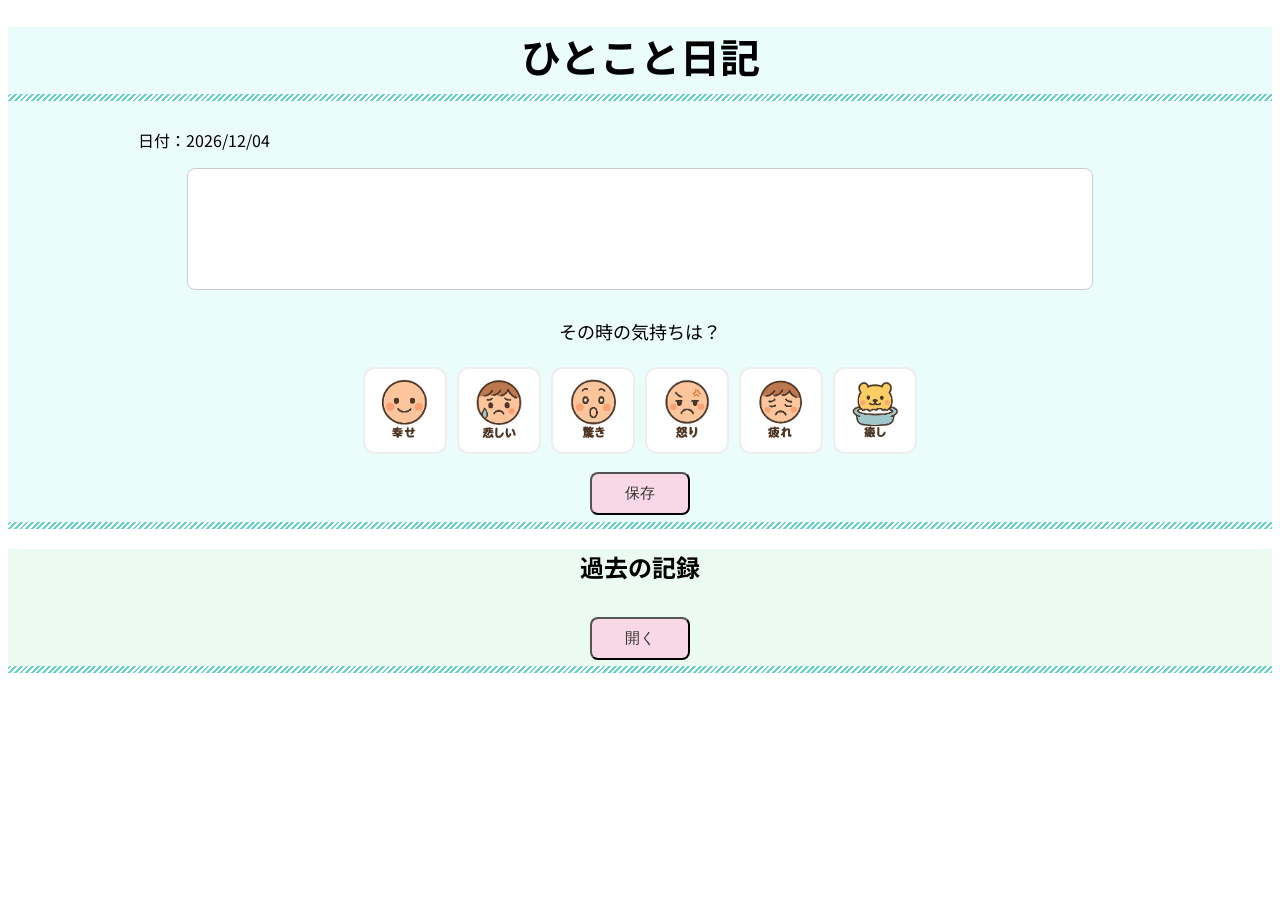
<file: index.html>
<!DOCTYPE html>
<html lang="en">
<head>
    <meta charset="UTF-8">
    <meta name="viewport" content="width=device-width, initial-scale=1.0">
    <link rel="stylesheet" href="./style.css">
    <link href="https://fonts.googleapis.com/css2?family=Noto+Sans+JP&display=swap" rel="stylesheet">
    <title>kadai03_memo</title>
    <script src="https://code.jquery.com/jquery-3.6.0.min.js"></script>
</head>
<body>
    <div class="today_color">
            <h1>ひとこと日記</h1>
            <p id="todayDate"></p><!-- 日付が表示される  -->
        
        
            <div class="text">
            <textarea  id="todayDiary"></textarea>
            </div>


            <p class="select">その時の気持ちは？</p>
            <div class="iconBtn">
                <button id="happy" class="emotionBtn">
                    <img src="./img/happy.jpeg" alt="幸せ"class="icon">
                </button>
                <button id="sad" class="emotionBtn">
                    <img src="./img/sad.jpeg" alt="悲しい"class="icon">
                </button>
                <button id="surprise" class="emotionBtn">
                    <img src="./img/suprise.jpeg" alt="驚き"class="icon">
                </button>
                <button id="anger" class="emotionBtn">
                    <img src="./img/angry.jpeg" alt="怒り"class="icon">
                </button>
                <button id="Fatigue" class="emotionBtn">
                    <img src="./img/fatigue.jpeg" alt="疲れ"class="icon">
                </button>
                <button id="Healing" class="emotionBtn">
                    <img src="./img/hearing.jpeg" alt="癒し"class="icon">
                </button><br>
            </div>

            <div class="DBtn">
            <button id="saveBtn">保存</button>
            </div>  
     </div>

     <div class="kako_color">
            <h2>過去の記録</h2>
            <div id ="diaryList"></div>

            <div class="DBtn">
            <button id="diaryListBtn">開く</button>
            </div>
    </div>
 

    <!--  -->
    <script>

        let selectedEmotion = "";
        // 今日の日付
        $(document).ready(function(){
            // ready：ページ読み込みが完了したらこの中の処理を実行する。document＝HTML全体のこと
            
            const today = new Date ();　// new Date =今の日付と時刻の取得。それを変数に代入
            const dateStr = today.toLocaleDateString("ja-JP",{
                // toLocaleDateString＝日付を日本語の形式で表示するための関数「yyyt/mm/dd」
                // "ja-JP"：日本の書式（和暦ではなく西暦）で表示する
                
                year:"numeric",
                month:"2-digit",
                day:"2-digit"
                //{ year: "numeric", month: "2-digit", day: "2-digit" }→ 年は4桁、月と日は2桁で出力
            });
            $("#todayDate").text("日付："+dateStr);//表示
        });
        
        // 1保存ボタンを押すと保存ができるようにする
        　　
        $("#saveBtn").on("click",function(){
            const text = $("#todayDiary").val().trim();
                //1-1日記が空欄の場合
                if (text===""){
                    alert("日記が空白です！");
                    return;
                }

                //1-2日記を日付、テキスト、感情ボタンで保存する場合
                    //日付の保存
            
                        const today = new Date ();　// new Date =今の日付と時刻の取得。それを変数に代入
                        const dateStr = today.toLocaleDateString("ja-JP",{
                            
                            year:"numeric",
                            month:"2-digit",
                            day:"2-digit"

                        });

                        // すでに保存されている日記一覧を取得(ローカルストレージは文字列しか保存できないためobject化)
                        const diaries = JSON.parse(localStorage.getItem("diaries") || "[]");//diaries or 空白　を表示

                        // 今回の入力内容(objectで名前の設定)
                        let newEntry = {
                            date: dateStr,
                            text: $("#todayDiary").val().trim(),//trim()=空白での保存を弾き、無駄なデータ保存を防ぐことができる
                            emotion: selectedEmotion || "未選択" 
                        };


                        // 配列に追加して保存
                        diaries.push(newEntry);
                        localStorage.setItem("diaries", JSON.stringify(diaries));


            alert("保存しました");
            $("#todayDiary").val("");//入力欄リセット
            selectedEmotion = ""; //感情もリセット
        })



    //２開くボタンを押すと過去の日記が振り返れるようにする

            $("#diaryListBtn").on("click",function(){
                const diaries =JSON.parse(localStorage.getItem("diaries")||"[]");
                    //diaries　=　localStorageから出した日記の配列

                $("#diaryList").empty();//前の表示リセット

                if(diaries.length === 0){//もしdiariesの中身が０だったら
                    $("#diaryList").append("保存された日記はありません")
                    return;
                }

                diaries.reverse().forEach(entry => {
                    //.reverse() は配列を 逆順に並び替える関数→新しい日記が先に表示される
                    //.forEach(entry => { ... })配列の中の要素（ここでは日記）を 1件ずつ処理する関数.entry は 1件分の日記オブジェクト

                    const html =`
                    <div class="entry">
                         <strong>📅 ${entry.date}</strong>｜💛：${entry.emotion}｜📕：
                         ${entry.text}
                     </div> 
                     `;
                     $("#diaryList").append(html);               


                });


            });


        //3.感情ボタンの機能
            $("#happy, #sad, #surprise, #anger, #Fatigue, #Healing").on("click", function () {
             selectedEmotion = $(this).find("img").attr("alt"); // 子要素のimgからalt属性を取得

        // ボタンの見た目を切り替える（選ばれたボタンを強調）
            $("button").css("background-color", ""); // 一度全部リセット
            $(this).css("background-color", "#6ad1c8"); // 選ばれたボタンだけ色をつける
            });
    

    </script>


</body>
</html>
</file>
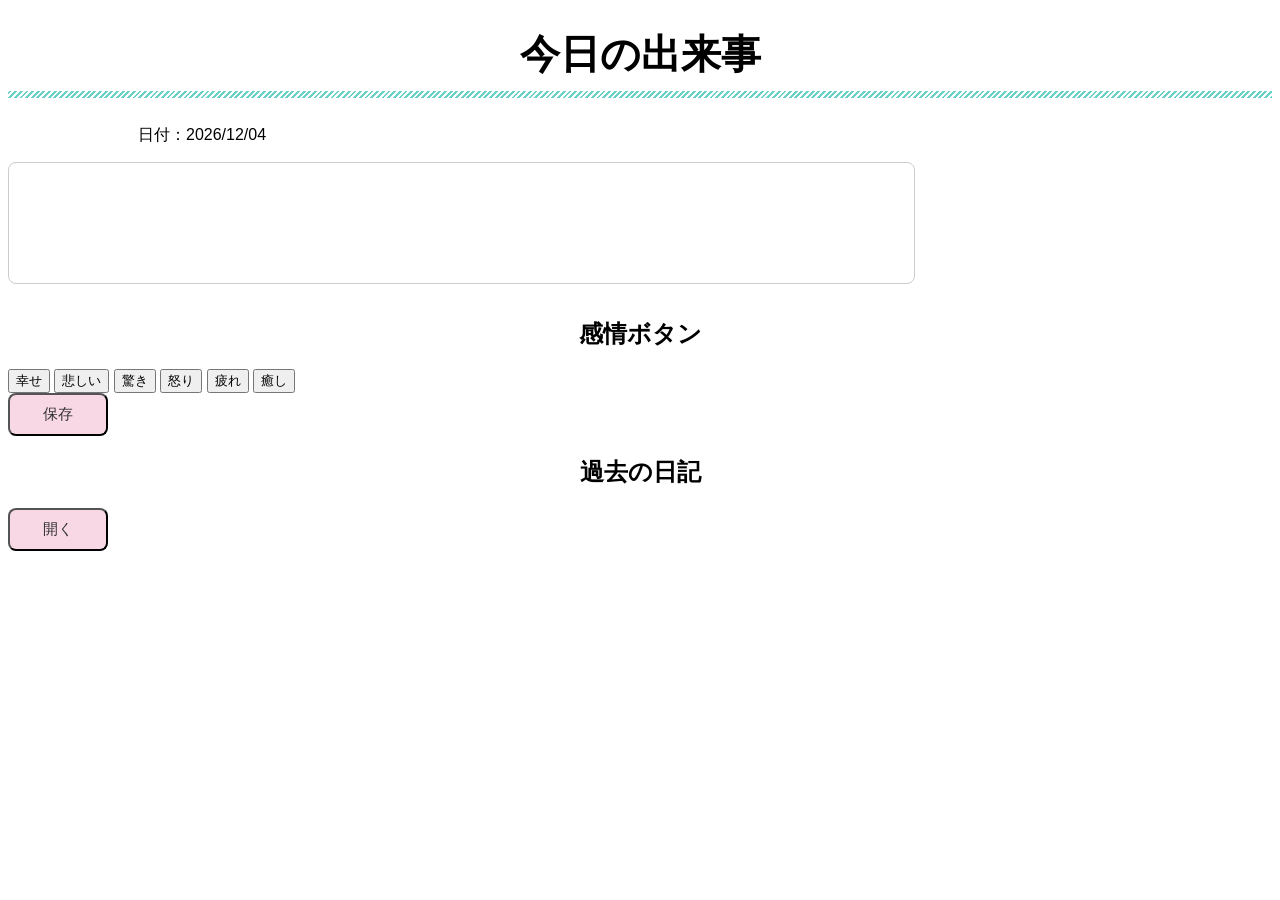
<file: index copy.html>
<!DOCTYPE html>
<html lang="en">
<head>
    <meta charset="UTF-8">
    <meta name="viewport" content="width=device-width, initial-scale=1.0">
    <link rel="stylesheet" href="./style.css">
    <title>kadai03_memo</title>
    <script src="https://code.jquery.com/jquery-3.6.0.min.js"></script>
</head>
<body>
    <h1>今日の出来事</h1>
    <p id="todayDate"></p><!-- 日付が表示される  -->
    <textarea  id="todayDiary"></textarea>

    <h2>感情ボタン</h2>
    <button id="happy">幸せ</button>
    <button id="sad">悲しい</button>
    <button id="surprise">驚き</button>
    <button id="anger">怒り</button>
    <button id="Fatigue">疲れ</button>
    <button id="Healing">癒し</button><br>


    <button id="saveBtn">保存</button>


    <h2>過去の日記</h2>
    <div id ="diaryList"></div>

    <button id="diaryListBtn">開く</button>


 

    <!--  -->
    <script>
        // 今日の日付
        $(document).ready(function(){
            // ready：ページ読み込みが完了したらこの中の処理を実行する。document＝HTML全体のこと
            const today = new Date ();　// new Date =今の日付と時刻の取得。それを変数に代入
            const dateStr = today.toLocaleDateString("ja-JP",{
                // toLocaleDateString＝日付を日本語の形式で表示するための関数「yyyt/mm/dd」
                // "ja-JP"：日本の書式（和暦ではなく西暦）で表示する
                year:"numeric",
                month:"2-digit",
                day:"2-digit"
                //{ year: "numeric", month: "2-digit", day: "2-digit" }→ 年は4桁、月と日は2桁で出力
            });
            $("#todayDate").text("日付："+dateStr);//表示
        });


        // すでに保存されている日記一覧を取得(ローカルストレージは文字列しか保存できないためobject化)
        const diaries = JSON.parse(localStorage.getItem("diaries") || "[]");//diaries or 空白　を表示


        // 今回の入力内容(objectで設定)
        let newEntry = {
            'date': 'dateStr',
            'text': '$("#todayDiary").val().trim()',//trim()=空白での保存を弾き、無駄なデータ保存を防ぐことができる
            'emotion': 'selectedEmotion || "未選択"'
            };

        // 配列に追加して保存
            diaries.push(newEntry);
            localStorage.setItem("diaries", JSON.stringify(diaries));

        // 保存ボタンを機能させる
        $("#saveBtn").on("click",function(){
            const value = $("#todayDiary").val();
            localStorage.setItem("diary",value);
            alert("保存しました");
        })


    </script>


</body>
</html>
</file>
<file: style.css>
body {
    font-family: 'Noto Sans JP', sans-serif;
  }
  

.text{
    display: flex;
    align-items: center;
    justify-content: center;
}

textarea {
    width: 70%;
    height: 100px;
    margin-bottom: 10px;
    font-size: 16px;
    padding: 10px;
    border-radius: 8px;
    border: 1px solid #ccc;
    resize: none;
   
}

#todayDate{
    margin-left: 130px;
}

h1 {
    position: relative;
    font-size: 40px;
    text-align: center;
    padding-bottom: 16px;
}
h1:after {
    content: "";
    position: absolute;
    left: 0;
    bottom: 0;
    width: 100%;
    height: 7px;
    background: -webkit-repeating-linear-gradient(-45deg, #6ad1c8, #6ad1c8 2px, #fff 2px, #fff 4px);
    background: repeating-linear-gradient(-45deg, #6ad1c8, #6ad1c8 2px, #fff 2px, #fff 4px);
  }
.select{
    text-align: center;
    font-size: 18px;
}

h2 {
    text-align: center;
}

.iconBtn{
    display: flex;
    align-items: center;
    justify-content: center;

}

.icon {
    width: 60px;
    height: 60px;
    object-fit: contain;
    border-radius: 8px;
    
    
}

.emotionBtn{
    background-color: white;
    border: 2px solid #eee;
    border-radius: 12px;
    padding: 10px;
    margin: 5px;
    
}
.emotionBtn:hover {
    transform: scale(1.07);
    border-color: #6ad1c8;
  }

.DBtn{
    display: flex;
    align-items: center;
    justify-content: center; 
    height: 70px; 
    position: relative;
}

#saveBtn {
    font-size: 15px;
    display: block;
    padding: 10px;
    background-color:rgb(248, 216, 229);
    color: #333;
    width: 100px;
    text-align: center;
    border-radius: 8px;
    
}

.DBtn::after{
    content: "";
    position: absolute;
    left: 0;
    bottom: 0;
    width: 100%;
    height: 7px;
    background: -webkit-repeating-linear-gradient(-45deg, #6ad1c8, #6ad1c8 2px, #fff 2px, #fff 4px);
    background: repeating-linear-gradient(-45deg, #6ad1c8, #6ad1c8 2px, #fff 2px, #fff 4px);
  }

#diaryListBtn{
    font-size: 15px;
    display: block;
    padding: 10px;
    background-color: rgb(248, 216, 229);
    color: #333;
    width: 100px;
    text-align: center;
    border-radius: 8px;
}

.today_color{
    background-color: rgb(234, 253, 251);
}
.kako_color{
    background-color: #def8e990;
}
</file>
